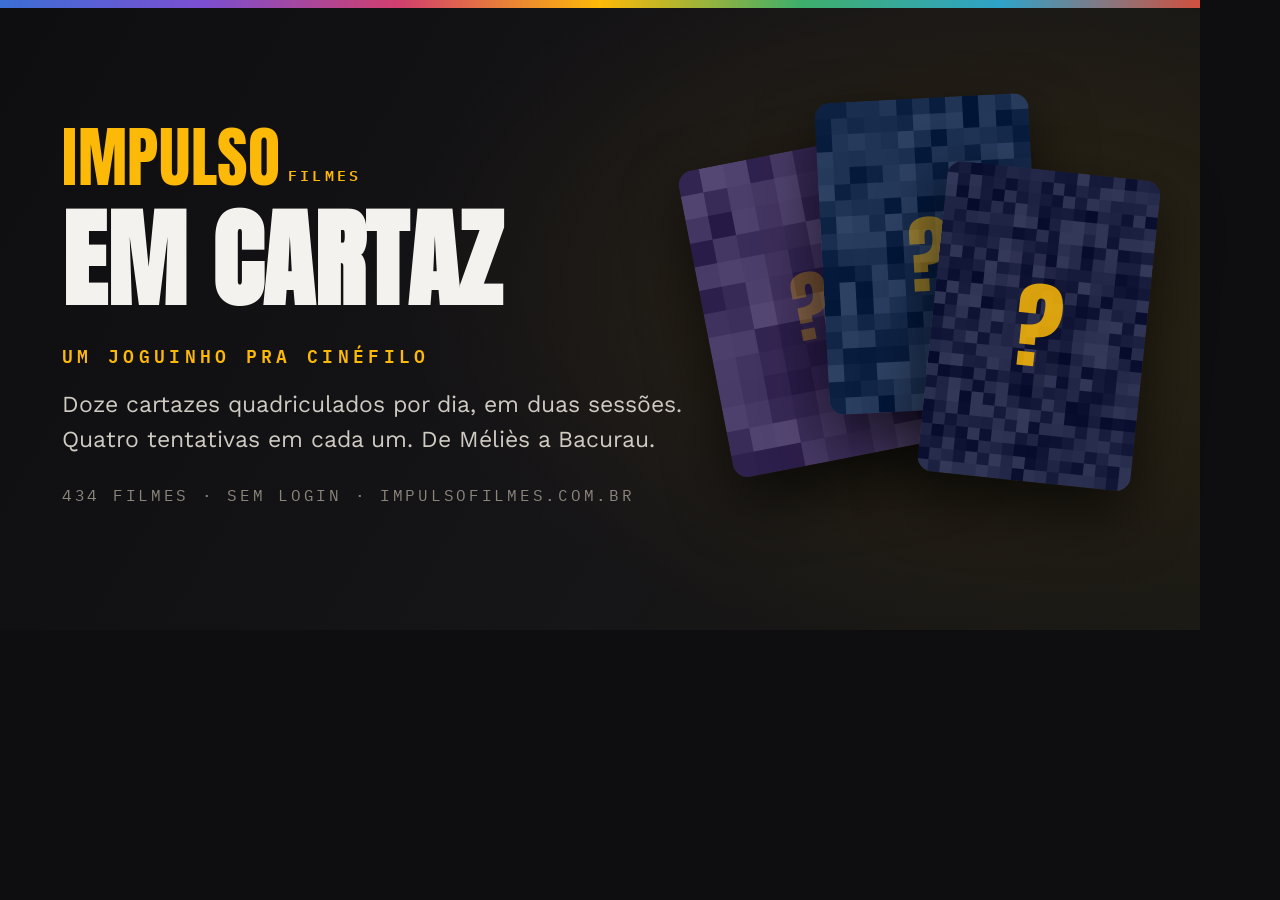
<file: ferramentas/arte-og.html>
<!doctype html><html lang="pt-BR"><head><meta charset="utf-8">
<link rel="stylesheet" href="../assets/fontes/fontes.css">
<style>
*{margin:0;padding:0;box-sizing:border-box}
body{width:1200px;height:630px;overflow:hidden;background:#0e0e10}
.og{position:relative;width:1200px;height:630px;background:
  radial-gradient(900px 600px at 78% 45%, rgba(253,185,8,.10), transparent 60%),
  linear-gradient(120deg,#0e0e10 0%,#151417 55%,#1c1a14 100%);}
.faixa{position:absolute;top:0;left:0;right:0;height:8px;background:linear-gradient(90deg,#3b6fd4,#7a4fd1,#d13f6d,#fdb908,#3fae6a,#2fa3c9,#d1503f)}
.texto{position:absolute;left:62px;top:124px;width:640px}
.marca{font-family:Anton,sans-serif;font-size:66px;line-height:1;letter-spacing:.01em;color:#fdb908;text-transform:uppercase;display:flex;align-items:flex-end;gap:7px}
.marca small{font-family:'IBM Plex Mono',monospace;font-size:15px;font-weight:600;letter-spacing:.22em;color:#fdb908;line-height:1;padding-bottom:7px}
h1{font-family:Anton,sans-serif;font-size:106px;line-height:1.02;letter-spacing:.005em;color:#f4f2ee;text-transform:uppercase;margin-top:16px}
.kicker{font-family:'IBM Plex Mono',monospace;font-size:18px;font-weight:600;letter-spacing:.24em;color:#fdb908;text-transform:uppercase;margin-top:26px}
p{font-family:'Work Sans',sans-serif;font-size:23px;line-height:1.5;color:#cfcac2;margin-top:18px;white-space:nowrap}
.rodape{font-family:'IBM Plex Mono',monospace;font-size:16px;letter-spacing:.17em;color:#8b857c;text-transform:uppercase;margin-top:28px}
.cartas{position:absolute;right:26px;top:74px;width:470px;height:520px}
.carta{position:absolute;width:214px;height:312px;border-radius:15px;box-shadow:0 26px 60px rgba(0,0,0,.6);overflow:hidden}
.c1{left:0px;  top:76px;  transform:rotate(-11deg)}
.c2{left:118px;top:24px;  transform:rotate(-3deg)}
.c3{left:228px;top:96px;  transform:rotate(6deg)}
.carta canvas{position:absolute;inset:0;width:100%;height:100%}
.carta span{position:absolute;inset:0;display:flex;align-items:center;justify-content:center;font-family:Anton,sans-serif;font-size:96px;color:#fdb908;opacity:.85}
.c1 span{opacity:.32;font-size:78px}
.c2 span{opacity:.5;font-size:86px}
</style></head><body>
<div class="og">
  <div class="faixa"></div>
  <div class="texto">
    <div class="marca">Impulso<small>Filmes</small></div>
    <h1>Em Cartaz</h1>
    <div class="kicker">Um joguinho pra cinéfilo</div>
    <p>Doze cartazes quadriculados por dia, em duas sessões.<br>Quatro tentativas em cada um. De Méliès a Bacurau.</p>
    <div class="rodape">434 filmes &middot; sem login &middot; impulsofilmes.com.br</div>
  </div>
  <div class="cartas">
    <div class="carta c1"><canvas data-b="9" data-s="41"></canvas><span>?</span></div>
    <div class="carta c2"><canvas data-b="13" data-s="77"></canvas><span>?</span></div>
    <div class="carta c3"><canvas data-b="18" data-s="12"></canvas><span>?</span></div>
  </div>
</div>
<script>
// mosaico decorativo: blocos de cor no tom de cada cartaz, como o jogo mostra na primeira etapa
var tons=[[62,48,92],[24,44,78],[30,34,66]];
document.querySelectorAll('.carta canvas').forEach(function(cv,i){
  var L=214,A=312; cv.width=L; cv.height=A;
  var b=+cv.dataset.b, s=+cv.dataset.s, base=tons[i];
  var lin=Math.round(b*A/L), px=L/b, py=A/lin, ctx=cv.getContext('2d');
  function r(){ s=(s*1664525+1013904223)%4294967296; return s/4294967296; }
  for(var y=0;y<lin;y++) for(var x=0;x<b;x++){
    var v=(r()-.5)*46, c=base.map(function(n){ return Math.max(0,Math.min(255,Math.round(n+v))); });
    ctx.fillStyle='rgb('+c[0]+','+c[1]+','+c[2]+')';
    ctx.fillRect(Math.floor(x*px),Math.floor(y*py),Math.ceil(px),Math.ceil(py));
  }
});
</script></body></html>
</file>
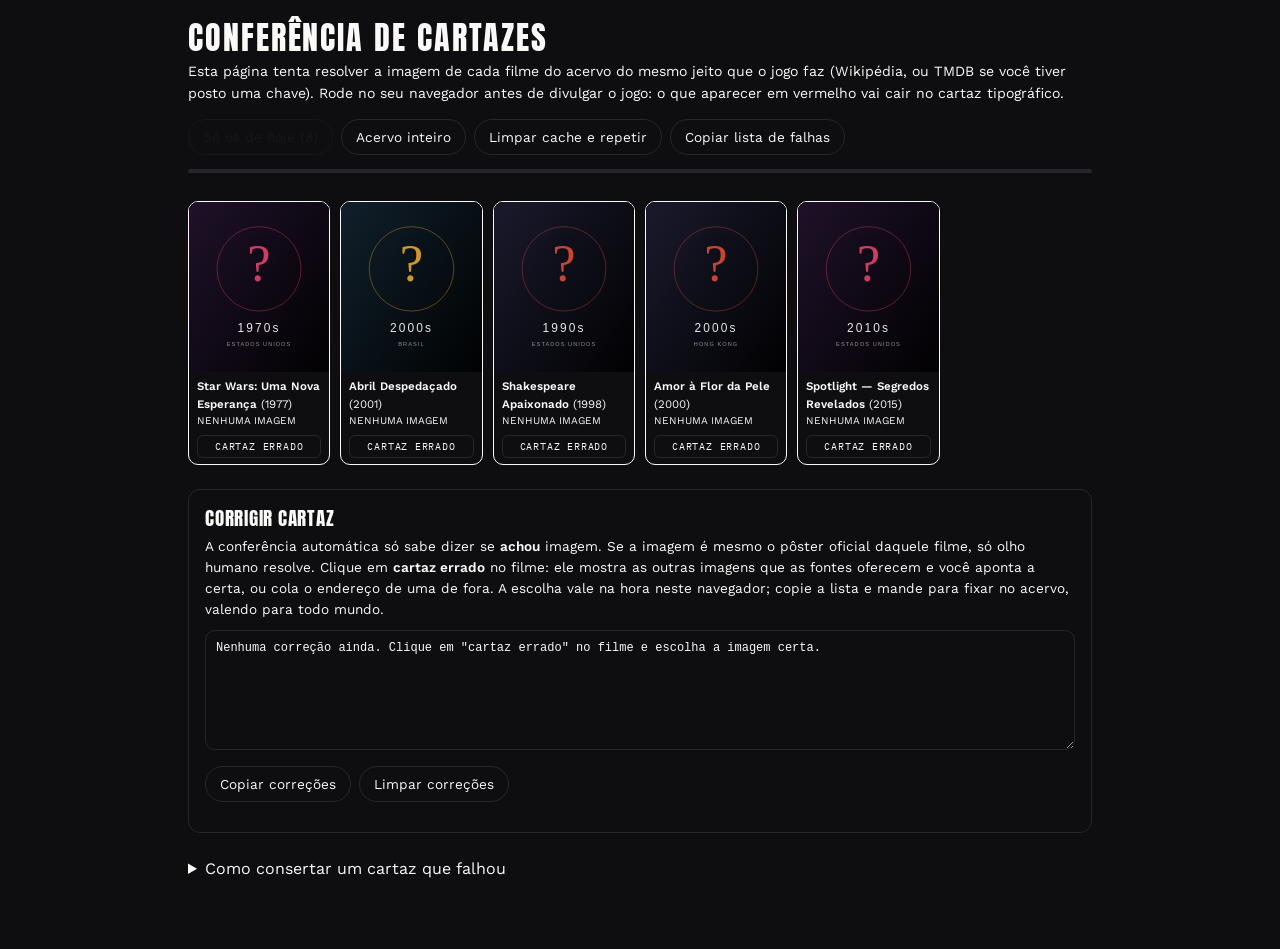
<file: ferramentas/diagnostico.html>
<!doctype html>
<html lang="pt-BR">
<head>
<meta charset="utf-8">
<meta name="viewport" content="width=device-width,initial-scale=1">
<title>Impulso em Cartaz — conferência de cartazes</title>
<link rel="stylesheet" href="../assets/fontes/fontes.css">
<link rel="stylesheet" href="../css/estilo.css">
<style>
  .envelope{max-width:1000px}
  .barra{display:flex;flex-wrap:wrap;gap:8px;margin:14px 0}
  .barra button{border:1px solid var(--linha);background:var(--papel);padding:9px 14px;border-radius:999px;font-size:.85rem}
  .barra button.ativo{background:var(--impulso);color:#171717;border-color:var(--impulso)}
  .placar-diag{display:grid;grid-template-columns:repeat(auto-fit,minmax(120px,1fr));gap:8px;margin:10px 0 16px}
  .placar-diag div{background:var(--papel);border:1px solid var(--linha);border-radius:10px;padding:10px;text-align:center}
  .placar-diag b{display:block;font-size:1.5rem;font-family:var(--fonte-titulo);font-weight:400}
  .placar-diag span{font-size:.68rem;text-transform:uppercase;letter-spacing:.08em;color:var(--texto-fraco)}
  .grade{display:grid;grid-template-columns:repeat(auto-fill,minmax(135px,1fr));gap:10px}
  .item{background:var(--papel);border:1px solid var(--linha);border-radius:10px;overflow:hidden;font-size:.72rem}
  .item.falhou{border-color:var(--cortina)}
  .item img{width:100%;height:170px;object-fit:cover;display:block;background:#000}
  .item .txt{padding:6px 8px}
  .item .fonte{color:var(--texto-fraco);font-size:.64rem;word-break:break-all;margin-bottom:6px}
  .item.marcado{border-color:var(--impulso);box-shadow:0 0 0 1px var(--impulso)}
  .item .marcar{width:100%;border:1px solid var(--linha);background:transparent;color:var(--texto-fraco);
    border-radius:6px;padding:4px;font-size:.62rem;font-family:var(--fonte-mono);text-transform:uppercase;
    letter-spacing:.08em;cursor:pointer}
  .item .marcar:hover{border-color:var(--cortina);color:var(--cortina)}
  .item.marcado .marcar{border-color:var(--impulso);color:var(--impulso)}
  .seletor{padding:8px;border-top:1px solid var(--linha);background:rgba(0,0,0,.25)}
  .carregando-alt,.vazio{font-size:.66rem;color:var(--texto-fraco);text-align:center;padding:8px 0;margin:0}
  .alternativas{display:grid;grid-template-columns:repeat(2,1fr);gap:6px;margin-bottom:8px}
  .alt{border:1px solid var(--linha);background:none;border-radius:8px;padding:0;overflow:hidden;cursor:pointer}
  .alt:hover{border-color:var(--impulso)}
  .alt img{width:100%;height:96px;object-fit:cover;display:block;background:#000}
  .alt span{display:block;font-size:.5rem;color:var(--texto-fraco);padding:3px 2px;word-break:break-all}
  .url-manual{width:100%;padding:6px 8px;border-radius:6px;border:1px solid var(--linha);
    background:var(--papel);color:var(--texto);font-size:.66rem;margin-bottom:6px}
  .usar-manual{width:100%;border:1px solid var(--linha);background:transparent;color:var(--texto-fraco);
    border-radius:6px;padding:5px;font-size:.6rem;font-family:var(--fonte-mono);text-transform:uppercase;
    letter-spacing:.08em;cursor:pointer}
  .usar-manual:hover{border-color:var(--impulso);color:var(--impulso)}
  .progresso{height:4px;background:var(--linha);border-radius:2px;overflow:hidden;margin-bottom:12px}
  .progresso i{display:block;height:100%;background:var(--impulso);width:0;transition:width .2s}
  textarea{width:100%;height:150px;background:var(--papel);color:var(--texto);border:1px solid var(--linha);border-radius:10px;padding:10px;font-family:monospace;font-size:.75rem}
</style>
</head>
<body>
<div class="envelope">
  <h1 style="font-family:var(--fonte-titulo);font-weight:400;letter-spacing:.06em;margin:18px 0 4px">CONFERÊNCIA DE CARTAZES</h1>
  <p style="color:var(--texto-fraco);font-size:.88rem;margin:0">
    Esta página tenta resolver a imagem de cada filme do acervo do mesmo jeito que o jogo faz
    (Wikipédia, ou TMDB se você tiver posto uma chave). Rode no seu navegador antes de divulgar o jogo:
    o que aparecer em vermelho vai cair no cartaz tipográfico.
  </p>

  <div class="barra">
    <button id="b-hoje" class="ativo">Só os de hoje (8)</button>
    <button id="b-tudo">Acervo inteiro</button>
    <button id="b-cache">Limpar cache e repetir</button>
    <button id="b-falhas">Copiar lista de falhas</button>
  </div>

  <div class="progresso"><i id="barra"></i></div>
  <div class="placar-diag" id="placar"></div>
  <div class="grade" id="grade"></div>

  <section style="margin:24px 0;background:var(--papel);border:1px solid var(--linha);border-radius:12px;padding:16px">
    <h2 style="font-family:var(--fonte-titulo);font-weight:400;letter-spacing:.04em;font-size:1.2rem;margin:0 0 6px">
      CORRIGIR CARTAZ</h2>
    <p style="color:var(--texto-fraco);font-size:.85rem;margin:0 0 10px">
      A conferência automática só sabe dizer se <b>achou</b> imagem. Se a imagem é mesmo o
      pôster oficial daquele filme, só olho humano resolve. Clique em <b>cartaz errado</b>
      no filme: ele mostra as outras imagens que as fontes oferecem e você aponta a certa,
      ou cola o endereço de uma de fora. A escolha vale na hora neste navegador; copie a
      lista e mande para fixar no acervo, valendo para todo mundo.
    </p>
    <textarea id="marcados" style="height:120px"></textarea>
    <div class="barra" style="margin-top:8px">
      <button id="b-copiar-marcados">Copiar correções</button>
      <button id="b-limpar-marcados">Limpar correções</button>
    </div>
  </section>

  <details style="margin:20px 0">
    <summary style="cursor:pointer;color:var(--impulso)">Como consertar um cartaz que falhou</summary>
    <p style="font-size:.85rem;color:var(--texto-fraco)">
      Abra <code>dados/filmes.js</code>, ache o filme pelo <code>id</code> e acrescente o campo
      <code>imagem</code> com o endereço de uma imagem pública (ou ponha o arquivo em
      <code>dados/imagens/&lt;id&gt;.jpg</code> e ligue <code>usarImagensLocais</code> no
      <code>config.js</code>). O campo <code>imagem</code> tem prioridade sobre tudo.
    </p>
    <textarea id="saida" placeholder="A lista de falhas aparece aqui depois do teste."></textarea>
  </details>
</div>

<script src="../config.js"></script>
<script src="../dados/filmes.js"></script>
<script src="../js/util.js"></script>
<script src="../js/calendario.js"></script>
<script src="../js/imagens.js"></script>
<script>
(function () {
  const grade = document.getElementById("grade");
  const placar = document.getElementById("placar");
  const barra = document.getElementById("barra");
  const saida = document.getElementById("saida");
  const botoes = ["b-hoje", "b-tudo", "b-cache"].map(function (i) { return document.getElementById(i); });

  let falhas = [];
  let cartoes = {};
  const CHAVE_ESCOLHAS = "cartaz.v1.escolhas";
  let escolhas = {};
  try { escolhas = JSON.parse(localStorage.getItem(CHAVE_ESCOLHAS)) || {}; } catch (e) { escolhas = {}; }
  let execucao = 0;   // duas conferencias ao mesmo tempo dobram os pedidos e
                      // fazem a Wikipedia cortar: so uma roda por vez

  const dormir = function (ms) { return new Promise(function (ok) { setTimeout(ok, ms); }); };

  function cartao(filme, r) {
    const ok = !r.gerada;
    let d = cartoes[filme.id];
    if (!d) {
      d = document.createElement("div");
      cartoes[filme.id] = d;
      grade.appendChild(d);
    }
    d.className = "item" + (ok ? "" : " falhou") + (escolhas[filme.id] ? " marcado" : "");
    d.innerHTML =
      '<img loading="lazy" src="' + r.url + '" alt="">' +
      '<div class="txt"><b>' + filme.titulo + "</b> (" + filme.ano + ")" +
      '<div class="fonte">' + (ok ? r.fonte : "NENHUMA IMAGEM") + "</div>" +
      '<button class="marcar">' + (escolhas[filme.id] ? "✓ corrigido — trocar" : "cartaz errado") + "</button>" +
      "</div>";
    d.querySelector(".marcar").onclick = function () { abrirSeletor(filme, d); };
  }

  /* Seletor de cartaz: mostra tudo que as fontes oferecem pra aquele filme e
     deixa a pessoa apontar o certo — ou colar o endereco de um de fora. */
  async function abrirSeletor(filme, cartaoEl) {
    let painel = cartaoEl.querySelector(".seletor");
    if (painel) { painel.remove(); return; }
    painel = document.createElement("div");
    painel.className = "seletor";
    painel.innerHTML = '<div class="carregando-alt">procurando outras imagens…</div>';
    cartaoEl.appendChild(painel);

    const lista = await IMG.alternativas(filme);
    painel.innerHTML =
      (lista.length
        ? '<div class="alternativas">' + lista.map(function (a, i) {
            return '<button class="alt" data-url="' + a.url + '">' +
              '<img src="' + a.url + '" alt=""><span>' + a.fonte + "</span></button>";
          }).join("") + "</div>"
        : '<p class="vazio">Nenhuma outra imagem encontrada nas fontes.</p>') +
      '<input class="url-manual" placeholder="ou cole aqui o endereço da imagem certa">' +
      '<button class="usar-manual">Usar este endereço</button>';

    painel.querySelectorAll(".alt").forEach(function (b) {
      b.onclick = function () { escolher(filme, b.dataset.url, cartaoEl); };
    });
    painel.querySelector(".usar-manual").onclick = function () {
      const v = painel.querySelector(".url-manual").value.trim();
      if (v) escolher(filme, v, cartaoEl);
    };
  }

  function escolher(filme, url, cartaoEl) {
    escolhas[filme.id] = url;
    localStorage.setItem(CHAVE_ESCOLHAS, JSON.stringify(escolhas));
    IMG.fixar(filme, url);
    const painel = cartaoEl.querySelector(".seletor");
    if (painel) painel.remove();
    cartao(filme, { url: url, fonte: "escolhida", gerada: false });
    listarMarcados();
  }

  /* A conferencia automatica so sabe dizer se ACHOU imagem; se a imagem e
     mesmo o cartaz oficial daquele filme, so olho humano resolve. Daí o botao:
     você marca os errados enquanto rola a lista e manda a lista pronta. */
  function listarMarcados() {
    const ids = Object.keys(escolhas);
    const caixa = document.getElementById("marcados");
    if (!ids.length) {
      caixa.value = 'Nenhuma correção ainda. Clique em "cartaz errado" no filme e escolha a imagem certa.';
      return;
    }
    caixa.value = ids.map(function (id) { return id + "  ->  " + escolhas[id]; }).join("\n");
  }

  function resumo(total, aviso) {
    const ok = total - falhas.length;
    placar.innerHTML =
      "<div><b>" + total + "</b><span>testados</span></div>" +
      "<div><b style='color:var(--verde)'>" + ok + "</b><span>com cartaz</span></div>" +
      "<div><b style='color:var(--cortina)'>" + falhas.length + "</b><span>sem imagem</span></div>" +
      "<div><b>" + (total ? Math.round(ok / total * 100) : 0) + "%</b><span>cobertura</span></div>";
    if (aviso) {
      placar.insertAdjacentHTML("beforeend",
        '<div style="grid-column:1/-1;border-color:var(--impulso)">' +
        "<b style='font-size:.9rem'>" + aviso + "</b></div>");
    }
    saida.value = falhas.length
      ? falhas.map(function (f) { return f.id + "  —  " + f.titulo + " (" + f.ano + ")"; }).join("\n")
      : "Nenhuma falha. Todos os cartazes carregaram.";
  }

  /* Uma passada pela lista, um filme de cada vez. Quem ja esta em cache nao
     custa pedido nenhum e passa direto; os outros entram com pausa, que
     cresce quando a Wikipedia comeca a recusar. */
  async function passada(filmes, minha) {
    let prontos = 0, seguidas = 0, pausa = 130;
    const total = filmes.length;
    for (const filme of filmes) {
      if (minha !== execucao) return false;
      const r = await IMG.resolver(filme);
      cartao(filme, r);
      if (r.gerada) {
        falhas.push(filme);
        seguidas++;
        if (seguidas >= 3) { pausa = Math.min(2500, pausa * 2); seguidas = 0; }
      } else {
        seguidas = 0;
        pausa = Math.max(130, Math.round(pausa * 0.85));
      }
      prontos++;
      barra.style.width = Math.round(prontos / total * 100) + "%";
      if (!r.doCache) await dormir(pausa);
    }
    return true;
  }

  async function rodar(filmes) {
    const minha = ++execucao;
    botoes.forEach(function (b) { b.disabled = true; });
    grade.innerHTML = ""; placar.innerHTML = ""; falhas = []; cartoes = {};
    barra.style.width = "0";

    let inteira = await passada(filmes, minha);
    if (!inteira) return;
    resumo(filmes.length);

    /* Repescagem: limite de pedidos e por janela de tempo, entao esperar um
       pouco e refazer SO o que falhou costuma resolver. */
    for (let volta = 1; volta <= 2 && falhas.length; volta++) {
      const lista = falhas.slice();
      resumo(filmes.length, "Esperando 15s para repescar " + lista.length +
        " filme(s) — falha em sequencia costuma ser limite de pedidos, nao falta de cartaz.");
      await dormir(15000);
      if (minha !== execucao) return;
      IMG.esquecer(lista);
      falhas = falhas.filter(function (f) { return lista.indexOf(f) < 0; });
      resumo(filmes.length, "Repescagem " + volta + " de 2, com " + lista.length + " filme(s)...");
      if (!await passada(lista, minha)) return;
      resumo(filmes.length);
    }

    resumo(filmes.length, falhas.length
      ? "Sobraram " + falhas.length + " depois de duas repescagens: esses provavelmente precisam de imagem fixada na mao."
      : "Cobertura completa.");
    botoes.forEach(function (b) { b.disabled = false; });
  }

  function marcar(id) {
    ["b-hoje", "b-tudo"].forEach(function (b) {
      document.getElementById(b).classList.toggle("ativo", b === id);
    });
  }

  function doDia() {
    const s = CAL.filmesDoDia(CAL.hoje());
    return s[1].concat(s[2]);
  }

  document.getElementById("b-hoje").onclick = function () { marcar("b-hoje"); rodar(doDia()); };
  document.getElementById("b-tudo").onclick = function () { marcar("b-tudo"); rodar(CAL.acervo); };
  document.getElementById("b-cache").onclick = function () {
    IMG.limparCache();
    rodar(document.getElementById("b-tudo").classList.contains("ativo") ? CAL.acervo : doDia());
  };
  document.getElementById("b-falhas").onclick = function () {
    navigator.clipboard && navigator.clipboard.writeText(saida.value);
    this.textContent = "Copiado!";
    const b = this;
    setTimeout(function () { b.textContent = "Copiar lista de falhas"; }, 1500);
  };

  document.getElementById("b-copiar-marcados").onclick = function () {
    navigator.clipboard && navigator.clipboard.writeText(document.getElementById("marcados").value);
    this.textContent = "Copiado!";
    const b = this;
    setTimeout(function () { b.textContent = "Copiar marcados"; }, 1500);
  };
  document.getElementById("b-limpar-marcados").onclick = function () {
    escolhas = {};
    localStorage.removeItem(CHAVE_ESCOLHAS);
    listarMarcados();
    rodar(document.getElementById("b-tudo").classList.contains("ativo") ? CAL.acervo : doDia());
  };

  listarMarcados();
  rodar(doDia());
})();
</script>
</body>
</html>
</file>
<file: assets/fontes/fontes.css>
/* Fontes da marca, servidas pelo proprio site (SIL Open Font License).
   Auto-suficiente: nao depende do Google Fonts, que muita rede
   corporativa bloqueia — justamente o publico deste jogo. */

/* Anton · latin-ext */
@font-face {
  font-family: 'Anton';
  font-style: normal;
  font-weight: 400;
  font-display: swap;
  src: url(anton-400-latin-ext.woff2) format('woff2');
  unicode-range: U+0100-02BA, U+02BD-02C5, U+02C7-02CC, U+02CE-02D7, U+02DD-02FF, U+0304, U+0308, U+0329, U+1D00-1DBF, U+1E00-1E9F, U+1EF2-1EFF, U+2020, U+20A0-20AB, U+20AD-20C0, U+2113, U+2C60-2C7F, U+A720-A7FF;
}

/* Anton · latin */
@font-face {
  font-family: 'Anton';
  font-style: normal;
  font-weight: 400;
  font-display: swap;
  src: url(anton-400-latin.woff2) format('woff2');
  unicode-range: U+0000-00FF, U+0131, U+0152-0153, U+02BB-02BC, U+02C6, U+02DA, U+02DC, U+0304, U+0308, U+0329, U+2000-206F, U+20AC, U+2122, U+2191, U+2193, U+2212, U+2215, U+FEFF, U+FFFD;
}

/* IBM Plex Mono · latin-ext */
@font-face {
  font-family: 'IBM Plex Mono';
  font-style: normal;
  font-weight: 400;
  font-display: swap;
  src: url(ibmplexmono-400-latin-ext.woff2) format('woff2');
  unicode-range: U+0100-02BA, U+02BD-02C5, U+02C7-02CC, U+02CE-02D7, U+02DD-02FF, U+0304, U+0308, U+0329, U+1D00-1DBF, U+1E00-1E9F, U+1EF2-1EFF, U+2020, U+20A0-20AB, U+20AD-20C0, U+2113, U+2C60-2C7F, U+A720-A7FF;
}

/* IBM Plex Mono · latin */
@font-face {
  font-family: 'IBM Plex Mono';
  font-style: normal;
  font-weight: 400;
  font-display: swap;
  src: url(ibmplexmono-400-latin.woff2) format('woff2');
  unicode-range: U+0000-00FF, U+0131, U+0152-0153, U+02BB-02BC, U+02C6, U+02DA, U+02DC, U+0304, U+0308, U+0329, U+2000-206F, U+20AC, U+2122, U+2191, U+2193, U+2212, U+2215, U+FEFF, U+FFFD;
}

/* IBM Plex Mono · latin-ext */
@font-face {
  font-family: 'IBM Plex Mono';
  font-style: normal;
  font-weight: 500;
  font-display: swap;
  src: url(ibmplexmono-500-latin-ext.woff2) format('woff2');
  unicode-range: U+0100-02BA, U+02BD-02C5, U+02C7-02CC, U+02CE-02D7, U+02DD-02FF, U+0304, U+0308, U+0329, U+1D00-1DBF, U+1E00-1E9F, U+1EF2-1EFF, U+2020, U+20A0-20AB, U+20AD-20C0, U+2113, U+2C60-2C7F, U+A720-A7FF;
}

/* IBM Plex Mono · latin */
@font-face {
  font-family: 'IBM Plex Mono';
  font-style: normal;
  font-weight: 500;
  font-display: swap;
  src: url(ibmplexmono-500-latin.woff2) format('woff2');
  unicode-range: U+0000-00FF, U+0131, U+0152-0153, U+02BB-02BC, U+02C6, U+02DA, U+02DC, U+0304, U+0308, U+0329, U+2000-206F, U+20AC, U+2122, U+2191, U+2193, U+2212, U+2215, U+FEFF, U+FFFD;
}

/* IBM Plex Mono · latin-ext */
@font-face {
  font-family: 'IBM Plex Mono';
  font-style: normal;
  font-weight: 600;
  font-display: swap;
  src: url(ibmplexmono-600-latin-ext.woff2) format('woff2');
  unicode-range: U+0100-02BA, U+02BD-02C5, U+02C7-02CC, U+02CE-02D7, U+02DD-02FF, U+0304, U+0308, U+0329, U+1D00-1DBF, U+1E00-1E9F, U+1EF2-1EFF, U+2020, U+20A0-20AB, U+20AD-20C0, U+2113, U+2C60-2C7F, U+A720-A7FF;
}

/* IBM Plex Mono · latin */
@font-face {
  font-family: 'IBM Plex Mono';
  font-style: normal;
  font-weight: 600;
  font-display: swap;
  src: url(ibmplexmono-600-latin.woff2) format('woff2');
  unicode-range: U+0000-00FF, U+0131, U+0152-0153, U+02BB-02BC, U+02C6, U+02DA, U+02DC, U+0304, U+0308, U+0329, U+2000-206F, U+20AC, U+2122, U+2191, U+2193, U+2212, U+2215, U+FEFF, U+FFFD;
}

/* Work Sans · latin-ext */
@font-face {
  font-family: 'Work Sans';
  font-style: normal;
  font-weight: 400;
  font-display: swap;
  src: url(worksans-400-latin-ext.woff2) format('woff2');
  unicode-range: U+0100-02BA, U+02BD-02C5, U+02C7-02CC, U+02CE-02D7, U+02DD-02FF, U+0304, U+0308, U+0329, U+1D00-1DBF, U+1E00-1E9F, U+1EF2-1EFF, U+2020, U+20A0-20AB, U+20AD-20C0, U+2113, U+2C60-2C7F, U+A720-A7FF;
}

/* Work Sans · latin */
@font-face {
  font-family: 'Work Sans';
  font-style: normal;
  font-weight: 400;
  font-display: swap;
  src: url(worksans-400-latin.woff2) format('woff2');
  unicode-range: U+0000-00FF, U+0131, U+0152-0153, U+02BB-02BC, U+02C6, U+02DA, U+02DC, U+0304, U+0308, U+0329, U+2000-206F, U+20AC, U+2122, U+2191, U+2193, U+2212, U+2215, U+FEFF, U+FFFD;
}

/* Work Sans · latin-ext */
@font-face {
  font-family: 'Work Sans';
  font-style: normal;
  font-weight: 500;
  font-display: swap;
  src: url(worksans-400-latin-ext.woff2) format('woff2');
  unicode-range: U+0100-02BA, U+02BD-02C5, U+02C7-02CC, U+02CE-02D7, U+02DD-02FF, U+0304, U+0308, U+0329, U+1D00-1DBF, U+1E00-1E9F, U+1EF2-1EFF, U+2020, U+20A0-20AB, U+20AD-20C0, U+2113, U+2C60-2C7F, U+A720-A7FF;
}

/* Work Sans · latin */
@font-face {
  font-family: 'Work Sans';
  font-style: normal;
  font-weight: 500;
  font-display: swap;
  src: url(worksans-400-latin.woff2) format('woff2');
  unicode-range: U+0000-00FF, U+0131, U+0152-0153, U+02BB-02BC, U+02C6, U+02DA, U+02DC, U+0304, U+0308, U+0329, U+2000-206F, U+20AC, U+2122, U+2191, U+2193, U+2212, U+2215, U+FEFF, U+FFFD;
}

/* Work Sans · latin-ext */
@font-face {
  font-family: 'Work Sans';
  font-style: normal;
  font-weight: 600;
  font-display: swap;
  src: url(worksans-400-latin-ext.woff2) format('woff2');
  unicode-range: U+0100-02BA, U+02BD-02C5, U+02C7-02CC, U+02CE-02D7, U+02DD-02FF, U+0304, U+0308, U+0329, U+1D00-1DBF, U+1E00-1E9F, U+1EF2-1EFF, U+2020, U+20A0-20AB, U+20AD-20C0, U+2113, U+2C60-2C7F, U+A720-A7FF;
}

/* Work Sans · latin */
@font-face {
  font-family: 'Work Sans';
  font-style: normal;
  font-weight: 600;
  font-display: swap;
  src: url(worksans-400-latin.woff2) format('woff2');
  unicode-range: U+0000-00FF, U+0131, U+0152-0153, U+02BB-02BC, U+02C6, U+02DA, U+02DC, U+0304, U+0308, U+0329, U+2000-206F, U+20AC, U+2122, U+2191, U+2193, U+2212, U+2215, U+FEFF, U+FFFD;
}
</file>
<file: css/estilo.css>
/* IMPULSO EM CARTAZ — folha de estilo unica (direcao "Sala Escura").
   Tipografia e cores da Impulso Filmes:
     Anton          titulos, sempre em caixa alta
     Work Sans      texto corrido
     IBM Plex Mono  bigodes (as etiquetinhas em caixa alta)
   Principio do layout: separar por espaco, nao por borda. Quase nada tem
   moldura; o que agrupa e o respiro. So a acao principal tem cor. */

:root{
  --fundo:#0e0e10;
  --superficie:#17171a;
  --superficie2:#1f1f24;
  --linha:#26262c;
  --texto:#faf9f7;
  --fraco:#8b8b93;
  --apagado:#5c5c66;
  --ambar:#fdb908;
  --verde:#4ea46a;
  --vermelho:#d0563c;
  --r:16px;
  --fonte:"Work Sans","Helvetica Neue",Helvetica,Arial,system-ui,sans-serif;
  --fonte-titulo:"Anton","Oswald","Impact",sans-serif;
  --fonte-mono:"IBM Plex Mono","SFMono-Regular",Consolas,monospace;
}

*{box-sizing:border-box}
html,body{margin:0;padding:0}
body{
  background:var(--fundo);color:var(--texto);
  font-family:var(--fonte);font-size:16px;line-height:1.55;
  -webkit-font-smoothing:antialiased;
}
button{font-family:inherit;font-size:1rem;cursor:pointer;border:0;background:none;color:inherit}
a{color:var(--ambar)}
h1,h2,h3,.placar .nota,.resultado-tarja{font-family:var(--fonte-titulo);font-weight:400;text-transform:uppercase;letter-spacing:.01em;line-height:1.22;margin:0}

/* bigode: etiqueta curta em caixa alta, sempre em mono */
.bigode,.dica b,.ficha dt,.impulso-comenta b,
.numeros span,.legenda,.etiqueta-imagem,.placar .de,.rodape,
.dica-titulo,.desisto,.resumo-lista .ano,.faixa button{
  font-family:var(--fonte-mono);text-transform:uppercase;letter-spacing:.18em;
}

/* ---------- topo ---------- */
.topo{display:flex;align-items:center;justify-content:space-between;padding:18px 20px}
.topo .logo-impulso img{height:22px}
.grupo-icones{display:flex;gap:6px}
.icone{
  width:38px;height:38px;border:0;border-radius:12px;background:var(--superficie);
  color:var(--fraco);display:grid;place-items:center;transition:background .15s,color .15s;
}
.icone:hover{background:var(--superficie2);color:var(--ambar)}

.envelope{max-width:440px;margin:0 auto;padding:0 20px 32px}

/* ---------- faixa de arquivo ---------- */
.faixa{
  display:flex;justify-content:space-between;align-items:center;gap:10px;
  background:var(--superficie);border-radius:var(--r);padding:11px 15px;
  font-size:.84rem;color:var(--fraco);margin-bottom:16px;
}
.faixa b{color:var(--texto);font-weight:500}
.faixa button{color:var(--ambar);font-size:.62rem;white-space:nowrap}

/* ---------- tela de sessoes: os dois ingressos ----------
   A escolha da sessao e o primeiro contato com o jogo, entao ela deixa de ser
   dois retangulos e vira bilhete de cinema: canhoto picotado, numero de serie,
   "admite um" e carimbo de utilizado. O picote e feito com dois circulos da
   cor do fundo sobre a linha tracejada. */
.abertura{padding:10px 0 24px;text-align:center}
/* credito de cartaz: o "apresenta" vem antes da marquise, como num poster */
.abertura .apresenta{
  font-family:var(--fonte-mono);font-size:.56rem;letter-spacing:.3em;text-transform:uppercase;
  color:var(--fraco);margin:0 0 14px;
}

/* letreiro de cinema: painel claro de letras avulsas, moldura escura e
   lampadas em volta. As lampadas sao quatro camadas de fundo — uma por borda —
   com um circulo desenhado em radial-gradient e repetido ao longo do lado. */
.marquise{
  --lampada:radial-gradient(circle,#fff3cf 0 2.6px,#fdb908 2.6px 4.2px,rgba(253,185,8,.28) 4.2px 7px,transparent 7px);
  position:relative;max-width:430px;margin:0 auto;padding:16px;border-radius:10px;
  background-color:#141416;
  background-image:var(--lampada),var(--lampada),var(--lampada),var(--lampada);
  background-size:26px 26px;
  background-position:0 1px,0 calc(100% - 1px),1px 0,calc(100% - 1px) 0;
  background-repeat:repeat-x,repeat-x,repeat-y,repeat-y;
  box-shadow:0 0 44px rgba(253,185,8,.16),0 14px 34px rgba(0,0,0,.5);
  animation:brilho 4.5s ease-in-out infinite;
}
@keyframes brilho{
  0%,100%{filter:brightness(1)}
  50%{filter:brightness(.88)}
}
@media (prefers-reduced-motion:reduce){.marquise{animation:none}}

.marquise .painel{
  background:#f2efe4;border-radius:4px;padding:18px 16px 16px;
  /* ripas horizontais do quadro de letras */
  background-image:repeating-linear-gradient(180deg,rgba(0,0,0,.055) 0 1px,transparent 1px 30px);
  box-shadow:inset 0 2px 8px rgba(0,0,0,.22);
}
.marquise h1{
  color:#1a1a1f;font-size:clamp(2.1rem,11vw,2.9rem);line-height:1.08;
  letter-spacing:.02em;margin:0;
}
.marquise .data{
  color:#5a574c;font-family:var(--fonte-mono);font-size:.62rem;letter-spacing:.16em;
  text-transform:uppercase;margin:9px auto 0;white-space:nowrap;
}
.abertura .apresentacao{color:var(--fraco);font-size:.87rem;margin:18px auto 0;max-width:40ch;line-height:1.55}
.abertura .apresentacao b{color:var(--texto);font-weight:500}

.lista-sessoes{display:flex;flex-direction:column;gap:16px}

.ingresso{
  position:relative;display:grid;grid-template-columns:1fr 86px;
  border-radius:12px;padding:0;text-align:left;overflow:visible;
  font-family:var(--fonte);transition:transform .16s ease,box-shadow .16s ease;
  box-shadow:0 10px 26px rgba(0,0,0,.45);isolation:isolate;
}
.ingresso:hover:not(:disabled){transform:translateY(-3px) rotate(-.4deg);box-shadow:0 16px 34px rgba(0,0,0,.55)}
.ingresso:disabled{cursor:not-allowed;filter:saturate(.35) brightness(.72)}

/* papel de cada sessao */
.ingresso.matine{background:linear-gradient(135deg,#f6e6c4,#e7d1a2);color:#1b1a16}
.ingresso.meianoite{background:linear-gradient(135deg,#232a4d,#141a33);color:#eceaf6}

.ingresso .corpo{padding:18px 20px 16px;display:flex;flex-direction:column;gap:5px;min-height:132px}
.ingresso .etiqueta{font-family:var(--fonte-mono);font-size:.56rem;letter-spacing:.2em;
  text-transform:uppercase;opacity:.62}
.ingresso .nome{font-family:var(--fonte-titulo);font-size:1.9rem;line-height:1.3;text-transform:uppercase;padding-top:.04em}
.ingresso .recado{font-size:.84rem;opacity:.72;margin-bottom:auto}
.ingresso .rodape-ingresso{display:flex;gap:12px;flex-wrap:wrap;font-family:var(--fonte-mono);font-size:.55rem;
  letter-spacing:.16em;text-transform:uppercase;opacity:.55;padding-top:10px}

/* canhoto destacavel */
.ingresso .canhoto{
  position:relative;display:flex;flex-direction:column;align-items:center;justify-content:center;
  gap:6px;padding:16px 8px;border-left:2px dashed currentColor;
}
.ingresso .canhoto::before{
  content:"";position:absolute;inset:0;opacity:.07;
  background:repeating-linear-gradient(90deg,currentColor 0 2px,transparent 2px 5px);
}
.ingresso .serie{font-family:var(--fonte-titulo);font-size:2rem;line-height:1;opacity:.85}
.ingresso .admite{font-family:var(--fonte-mono);font-size:.5rem;letter-spacing:.18em;
  text-transform:uppercase;text-align:center;opacity:.6;line-height:1.5}

/* o picote: dois furos na cor do fundo, em cima e embaixo da linha */
.ingresso .furo{position:absolute;right:86px;width:18px;height:18px;border-radius:50%;
  background:var(--fundo);transform:translateX(50%);z-index:2}
.ingresso .furo.cima{top:-9px}
.ingresso .furo.baixo{bottom:-9px}

/* carimbo de situacao */
/* o carimbo fica na faixa reservada a direita do corpo; e o corpo ganha
   recuo equivalente, pra letra nenhuma passar por baixo dele */
.carimbo{
  position:absolute;right:98px;top:50%;z-index:3;
  transform:translateY(-50%) rotate(-11deg);
  font-family:var(--fonte-titulo);font-size:1.02rem;letter-spacing:.06em;text-transform:uppercase;
  border:2.5px solid currentColor;border-radius:7px;padding:5px 12px;opacity:.92;
  white-space:nowrap;
}
.ingresso.com-carimbo .corpo{padding-right:96px}
.carimbo.ok{color:#2f7d4d}
.ingresso.meianoite .carimbo.ok{color:#7fd6a0}
.carimbo.andamento{color:#c06a12}
.ingresso.meianoite .carimbo.andamento{color:var(--ambar)}
.carimbo.fechada{color:#6b6b73;font-size:.74rem;padding:4px 9px}

@media (max-width:420px){
  .ingresso{grid-template-columns:1fr 66px}
  .ingresso .furo{right:66px}
  .ingresso .nome{font-size:1.55rem}
  .ingresso .serie{font-size:1.6rem}
  .carimbo{right:70px;font-size:.8rem;padding:4px 8px}
  .carimbo.fechada{font-size:.66rem}
  .ingresso.com-carimbo .corpo{padding-right:92px}
}

/* ---------- tela de jogo e revelacao ---------- */
.jogo-grade{display:block}
.cabeca{display:flex;align-items:baseline;justify-content:space-between;gap:14px;margin:16px 0 14px}
.cabeca h1{font-size:1.65rem}
.cabeca h1 i{font-style:normal;color:var(--ambar)}
.trilha{display:flex;gap:4px;flex:0 0 auto}
/* com 6 cartazes por sessao a trilha tem 6 tracinhos: estreitos o bastante
   pra caber ao lado do titulo num celular de 360px */
.trilha i{width:16px;height:3px;border-radius:2px;background:var(--linha);display:block}
.trilha i.ok{background:var(--verde)}
.trilha i.errou{background:var(--vermelho)}
.trilha i.agora{background:var(--ambar)}

/* vitrine: o quadro de cartaz que fica na porta do cinema, com a plaquinha
   "Em Cartaz" em cima. Serve de moldura pro pôster e diz, sem explicar, que
   e ali que a pessoa tem que olhar. */
.vitrine{
  position:relative;padding:34px 12px 12px;border-radius:18px;
  background:linear-gradient(#1e1e23,#141417);
  box-shadow:inset 0 0 0 1px rgba(255,255,255,.055),0 16px 38px rgba(0,0,0,.5);
}
.vitrine .placa{
  position:absolute;top:9px;left:50%;transform:translateX(-50%);
  background:#f2efe4;color:#1a1a1f;font-family:var(--fonte-titulo);
  font-size:.82rem;letter-spacing:.16em;text-transform:uppercase;
  padding:3px 15px 2px;border-radius:3px;white-space:nowrap;
  background-image:repeating-linear-gradient(180deg,rgba(0,0,0,.05) 0 1px,transparent 1px 9px);
  box-shadow:0 2px 8px rgba(0,0,0,.45),inset 0 -1px 0 rgba(0,0,0,.12);
}

.moldura{
  position:relative;width:100%;aspect-ratio:1/1;border-radius:10px;overflow:hidden;
  background:#000;display:grid;place-items:center;
}
.moldura img,.moldura canvas{width:100%;height:100%;object-fit:cover;display:block;animation:aparecer .3s ease}
.moldura canvas{image-rendering:pixelated;image-rendering:-moz-crisp-edges;image-rendering:crisp-edges}
.moldura .carregando{position:absolute;inset:0;display:grid;place-items:center;color:var(--apagado);
  font-family:var(--fonte-mono);font-size:.68rem;letter-spacing:.2em;text-transform:uppercase}
.moldura .etiqueta-imagem{position:absolute;left:10px;bottom:10px;font-size:.55rem;
  background:rgba(0,0,0,.6);border-radius:999px;padding:5px 11px;color:#ddd}
@keyframes aparecer{from{opacity:.35}to{opacity:1}}

.dica-titulo{font-size:.62rem;color:var(--apagado);margin-bottom:9px}
.dicas{display:flex;flex-wrap:wrap;gap:7px;margin-bottom:20px;min-height:36px}
.dica{
  background:var(--superficie);border-radius:999px;padding:8px 15px;font-size:.84rem;
  color:var(--fraco);display:flex;gap:9px;align-items:baseline;animation:surgir .25s ease;
}
.dica:last-child{background:var(--superficie2);color:var(--texto)}
.dica b{font-size:.58rem;color:var(--ambar);font-weight:500;flex:0 0 auto;letter-spacing:.16em}
.dica.longa{border-radius:14px;width:100%}
@keyframes surgir{from{opacity:0;transform:translateY(-4px)}to{opacity:1;transform:none}}

.palpite{position:relative;margin-bottom:12px}
.palpite input{
  width:100%;height:56px;border:0;border-radius:var(--r);background:var(--superficie);
  color:var(--texto);font-family:var(--fonte);font-size:16px;padding:0 18px;
  outline:2px solid transparent;outline-offset:0;
}
.palpite input::placeholder{color:var(--apagado)}
.palpite input:focus{outline-color:var(--ambar)}
.sugestoes{
  position:absolute;left:0;right:0;bottom:calc(100% + 8px);z-index:20;
  background:var(--superficie2);border-radius:var(--r);overflow:hidden auto;max-height:240px;
  box-shadow:0 18px 40px rgba(0,0,0,.6);
}
.sugestoes button{display:block;width:100%;text-align:left;padding:12px 16px;font-size:.94rem}
.sugestoes button:hover,.sugestoes button.marcada{background:var(--ambar);color:#141414}
.sugestoes small{color:var(--apagado);margin-left:7px;font-family:var(--fonte-mono);font-size:.68rem}
.sugestoes button:hover small,.sugestoes button.marcada small{color:#4a3c0c}

.acao{
  width:100%;height:56px;border-radius:var(--r);background:var(--ambar);color:#141414;
  font-family:var(--fonte-titulo);font-size:1.12rem;letter-spacing:.06em;text-transform:uppercase;
  transition:filter .15s;
}
.acao:hover{filter:brightness(1.07)}
.acao:disabled{opacity:.5;cursor:not-allowed}
.acao.calma{background:var(--superficie);color:var(--texto)}
.acao.calma:hover{background:var(--superficie2);filter:none}

.rodape-acao{display:flex;align-items:center;justify-content:space-between;gap:12px;margin-top:16px}
.tentativas{display:flex;gap:5px;align-items:center}
.tentativas i{width:22px;height:4px;border-radius:2px;background:var(--ambar);display:block}
.tentativas i.gasta{background:var(--linha)}
.desisto{color:var(--apagado);font-size:.6rem;padding:6px 0}
.desisto:hover{color:var(--vermelho)}
.erro-anterior{margin-top:12px;font-size:.86rem;color:var(--vermelho);text-align:center;animation:tremer .3s}
@keyframes tremer{25%{transform:translateX(-4px)}75%{transform:translateX(4px)}}

/* ---------- revelacao ---------- */
.resultado-tarja{
  font-family:var(--fonte-mono);font-size:.64rem;letter-spacing:.18em;text-transform:uppercase;
  padding:9px 0;margin-bottom:14px;
}
.resultado-tarja.acerto{color:var(--verde)}
.resultado-tarja.erro{color:var(--vermelho)}
.ficha h2{font-size:2rem;margin:18px 0 3px}
.ficha .original{color:var(--fraco);font-size:.86rem;font-style:italic;margin:0 0 16px}
.ficha dl{display:grid;grid-template-columns:auto 1fr;gap:9px 16px;margin:0 0 18px;font-size:.9rem}
.ficha dt{color:var(--apagado);font-size:.56rem;padding-top:4px}
.ficha dd{margin:0}
.ficha .curiosidade{font-size:.92rem;color:var(--fraco);margin:0 0 16px}
.impulso-comenta{
  background:var(--superficie);border-radius:var(--r);padding:14px 16px;font-size:.89rem;
  border-left:3px solid var(--ambar);
}
.impulso-comenta b{display:block;font-size:.56rem;color:var(--ambar);margin-bottom:6px;font-weight:500}

/* ---------- fim de sessao ---------- */
.placar{text-align:center;padding:12px 0 6px}
.placar .estrelas{font-size:1.7rem;letter-spacing:.16em;color:var(--ambar)}
.placar .nota{font-size:2.4rem;margin:8px 0 0}
.placar .de{color:var(--fraco);font-size:.6rem;margin-top:6px}
.grade-resultado{text-align:center;font-size:1.6rem;letter-spacing:.14em;margin:16px 0}
.resumo-lista{list-style:none;padding:0;margin:18px 0 0;font-size:.9rem}
.resumo-lista li{display:flex;gap:10px;padding:9px 0;border-bottom:1px solid var(--linha)}
.resumo-lista li:last-child{border-bottom:0}
.resumo-lista .ano{color:var(--apagado);font-size:.64rem}

/* o proximo ingresso, no fim da sessao: e a acao mais provavel de quem
   acabou de jogar, entao aparece logo depois do placar e com o mesmo peso
   visual do ingresso da abertura, em vez de um botao apagado no rodape */
.proximo-ingresso{margin-top:26px}
.proximo-ingresso .dica-titulo{margin-bottom:10px;text-align:center}
.proximo-ingresso .ingresso{animation:chamar 2.6s ease-in-out 1.2s 2}
@keyframes chamar{
  0%,100%{transform:none}
  40%{transform:translateY(-4px) rotate(-.5deg)}
}
@media (prefers-reduced-motion:reduce){.proximo-ingresso .ingresso{animation:none}}

/* ---------- desafiar alguem ---------- */
.desafio{margin-top:26px}
.desafio h3{font-size:1.5rem;margin-bottom:4px}
.desafio > p{font-size:.88rem;color:var(--fraco);margin:0 0 16px}
.desafio .campos{display:flex;flex-direction:column;gap:8px;margin-bottom:10px}
.desafio input{
  width:100%;height:50px;border:0;border-radius:14px;background:var(--superficie);
  color:var(--texto);font-family:var(--fonte);font-size:.96rem;padding:0 16px;
  outline:2px solid transparent;
}
.desafio input::placeholder{color:var(--apagado)}
.desafio input:focus{outline-color:var(--ambar)}
.desafio .aviso{font-size:.8rem;color:var(--vermelho);margin-bottom:10px}
.desafio .previa{
  background:var(--superficie);border-radius:14px;border-left:3px solid var(--ambar);
  padding:13px 15px;font-size:.83rem;white-space:pre-wrap;color:var(--fraco);
  line-height:1.55;margin-bottom:14px;
}

/* ---------- cinemateca ---------- */
.grade-dias{display:grid;grid-template-columns:repeat(auto-fill,minmax(46px,1fr));gap:8px;margin-top:16px}
.dia-quadro{
  aspect-ratio:1;border:0;border-radius:12px;background:var(--superficie);
  display:grid;place-items:center;font-family:var(--fonte-mono);font-size:.8rem;color:var(--fraco);
}
.dia-quadro:hover{background:var(--superficie2);color:var(--texto)}
.dia-quadro.completo{background:rgba(78,164,106,.22);color:var(--texto)}
.dia-quadro.parcial{background:rgba(253,185,8,.18);color:var(--texto)}
.dia-quadro.hoje{outline:2px solid var(--ambar);outline-offset:2px;color:var(--texto)}
.legenda{display:flex;flex-wrap:wrap;gap:14px;margin-top:18px;font-size:.55rem;color:var(--apagado)}
.legenda i{width:10px;height:10px;border-radius:3px;display:inline-block;margin-right:6px;vertical-align:-1px}

/* ---------- numeros ---------- */
.numeros{display:grid;grid-template-columns:repeat(4,1fr);gap:10px;text-align:center;margin:10px 0 6px}
.numeros b{display:block;font-family:var(--fonte-titulo);font-size:1.9rem;font-weight:400}
.numeros span{font-size:.52rem;color:var(--fraco)}

/* ---------- chamada da impulso ---------- */
.chamada{background:var(--superficie);border-radius:20px;padding:24px 20px;margin:28px 0 8px;text-align:center}
.chamada .logo-impulso img{height:30px;margin-bottom:14px}
.chamada h3{font-size:1.4rem;margin-bottom:8px}
.chamada p{font-size:.89rem;color:var(--fraco);margin:0 0 18px}
.chamada a.cta{
  display:inline-block;background:var(--ambar);color:#141414;text-decoration:none;
  font-family:var(--fonte-titulo);letter-spacing:.06em;text-transform:uppercase;
  padding:13px 28px;border-radius:999px;font-size:1rem;
}

/* ---------- logotipo ---------- */
.logo-impulso{display:inline-flex;align-items:center;text-decoration:none;color:var(--ambar);vertical-align:middle}
.logo-impulso img{display:none;width:auto}
.logo-impulso.tem-arquivo img{display:block}
.logo-impulso.tem-arquivo .logo-texto{display:none}
.logo-texto{display:inline-flex;align-items:stretch;gap:3px;line-height:.82}
.logo-texto b{font-family:var(--fonte-titulo);font-weight:400;font-size:1.4rem}
.logo-texto i{font-family:var(--fonte-titulo);font-style:normal;font-size:.5rem;letter-spacing:.14em;
  writing-mode:vertical-rl;display:flex;align-items:flex-end;padding-top:2px}

/* ---------- modal ---------- */
.fundo-modal{position:fixed;inset:0;background:rgba(0,0,0,.78);display:grid;place-items:center;padding:16px;z-index:50}
.modal{background:var(--superficie);border-radius:20px;padding:24px;max-width:520px;width:100%;
  max-height:86vh;overflow:auto;position:relative}
.modal h2{font-size:1.7rem;margin-bottom:12px}
.modal p,.modal li{font-size:.9rem;color:var(--fraco)}
.modal b{color:var(--texto)}
.modal ul{padding-left:18px}
.modal li{margin-bottom:7px}
.fechar{position:absolute;top:12px;right:14px;font-size:1.4rem;color:var(--apagado)}
.fechar:hover{color:var(--texto)}

.rodape{text-align:center;font-size:.54rem;color:var(--apagado);margin-top:30px;line-height:2.1}
.rodape a{color:var(--apagado);text-decoration:underline}
.rodape .logo-impulso img{height:20px;vertical-align:-6px}
.rodape .logo-texto b{font-size:1rem}
.rodape .logo-texto i{font-size:.34rem}

.oculto{display:none !important}

/* ================= desktop ================= */
@media (min-width:900px){
  .topo{padding:26px 48px;border-bottom:1px solid var(--linha)}
  .topo .logo-impulso img{height:26px}
  .envelope{max-width:1120px;padding:0 48px 48px}

  /* jogo e revelacao viram duas colunas: cartaz a esquerda, comandos a direita */
  .jogo-grade{
    display:grid;grid-template-columns:auto 400px;gap:64px;
    align-items:center;justify-content:center;padding:44px 0;
  }
  .jogo-grade .vitrine{width:max-content;padding:40px 14px 14px}
  .jogo-grade .vitrine .placa{font-size:.92rem;top:11px}
  .jogo-grade .moldura{aspect-ratio:3/4;height:min(58vh,520px);width:auto}
  .cabeca{display:block;margin:0 0 24px}
  .cabeca h1{font-size:2.6rem;margin-bottom:12px}
  .trilha i{width:34px}
  .dicas{flex-direction:column;align-items:flex-start}
  .dica{width:100%;border-radius:14px;padding:11px 16px;font-size:.88rem}

  .abertura{padding:48px 0 30px}
  .marquise{max-width:560px;padding:20px}
  .marquise .painel{padding:24px 22px 20px}
  .marquise h1{font-size:3.9rem}
  .marquise .data{font-size:.68rem}
  .abertura .apresenta{font-size:.62rem;margin-bottom:18px}
  .abertura .apresentacao{max-width:54ch;font-size:.97rem}
  .lista-sessoes{display:grid;grid-template-columns:1fr 1fr;gap:22px;max-width:880px;margin:0 auto;align-items:stretch}
  .ingresso{grid-template-columns:1fr 96px}
  .ingresso .furo{right:96px}
  .ingresso .corpo{min-height:160px;padding:22px 24px 18px}
  .ingresso .nome{font-size:2rem}
  .carimbo{right:110px}
  .ingresso.com-carimbo .corpo{padding-right:104px}

  .coluna-estreita{max-width:560px;margin:0 auto}
  .chamada{max-width:560px;margin:34px auto 8px}
  .grade-dias{grid-template-columns:repeat(auto-fill,minmax(54px,1fr))}
}
</file>
